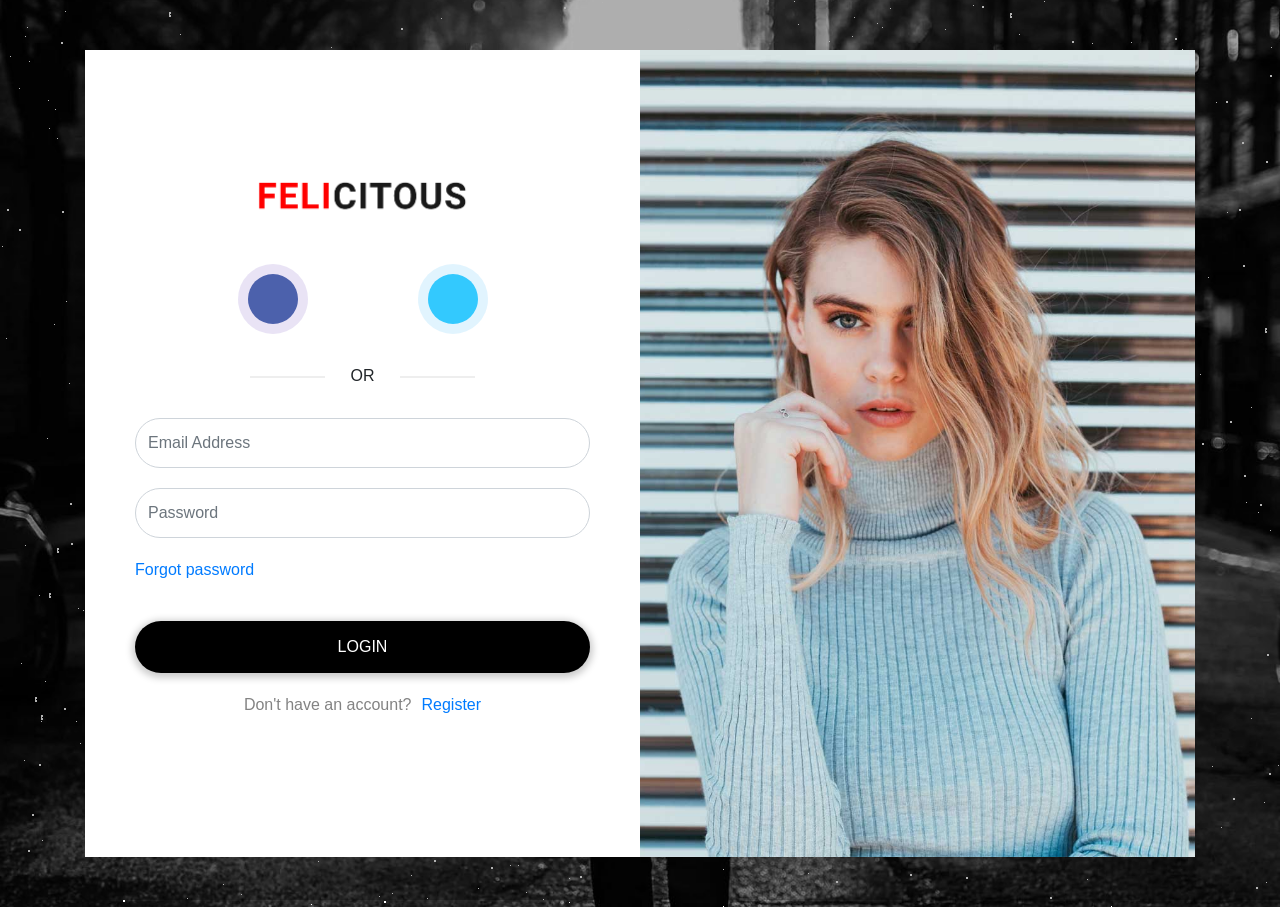
<file: felicitous/index.html>
<!DOCTYPE html>
<html lang="en">

<head>
    <meta charset="UTF-8">
    <meta http-equiv="X-UA-Compatible" content="IE=edge">
    <link rel="icon" href="images/favicon.jpg" type="image/jpg">
    <meta name="viewport" content="width=device-width, initial-scale=1">
    <title>Login </title>

    <!-- HTML5 shim and Respond.js for IE8 support of HTML5 elements and media queries -->
    <!-- WARNING: Respond.js doesn't work if you view the page via file:// -->
    <!--[if lt IE 9]>
		<script src="https://oss.maxcdn.com/html5shiv/3.7.3/html5shiv.min.js"></script>
		<script src="https://oss.maxcdn.com/respond/1.4.2/respond.min.js"></script>
		<![endif]-->
    <!-- Custom -->
    <link href="css/style.css" rel="stylesheet" type="text/css">
    <link href="css/responsive.css" rel="stylesheet" type="text/css">
    <link rel="stylesheet" href="https://cdnjs.cloudflare.com/ajax/libs/font-awesome/5.15.4/css/all.min.css">

    <!-- Scripts -->
    <script src="js/jquery.min.js"></script>
    <!-- Bootstrap -->
    <script src="js/popper.min.js"></script>
    <script src="js/bootstrap.min.js"></script>

    <script src="js/onload.js"></script>
    <script>
        $(window).load(function() {
            $('.load').fadeOut(700);
        });
    </script>


    <script src="js/wow.min.js"></script>
    <script src="js/custom.js"></script>

</head>

<body>


    <!--  loader -->
    <div class="load">
        <div class="lds-ripple">
            <div></div>
            <div></div>
        </div>
    </div>

    <div class="snow">
        <div id="stars1"></div>
        <div id="stars2"></div>
        <div id="stars3"></div>
        <div id="stars4"></div>
        <div id="stars5"></div>
    </div>





    <section class="login">
        <div class="container">

            <div class="row no-gutters">


                <div class="col-lg-6 wow fadeInLeft" data-wow-delay="1s">
                    <form class="content">


                        <img src="images/logo.png" class="logo" alt="">




                        <ul class="social-icons">
                            <li><a href="#"><i class="fa fa-facebook"></i></a></li>
                            <li><a href="#"><i class="fab fa-google"></i></a></li>
                            <li><a href="#"><i class="fa fa-linkedin"></i></a></li>
                          </ul>

                        <p class="or">OR</p>
                        <div class="form-group">
                            <input type="text" placeholder="Email Address" class="form-control">
                        </div>
                        <div class="form-group">
                            <input type="password" placeholder="Password" class="form-control">
                        </div>

                        <div class="form-group">
                            <a href="forgot.html" class="forget"> Forgot password</a>
                        </div>

                        <div class="form-group">
                            <button>login </button>
                            <p class="text-center">Don't have an account?<a href="/signup.html">Register</a></p>
                        </div>

                    </form>
                </div>


                <div class="col-lg-6 bg  wow fadeInRight" data-wow-delay="1s">



                </div>
            </div>

        </div>
    </section>







</body>

</html>
</file>
<file: felicitous/css/responsive.css>
No Content: https://templates.w3codemasters.com/felicitous/css/responsive.css
</file>
<file: felicitous/css/style.css>
@import "../css/bootstrap.min.css";
@import "../css/font-awesome.min.css";
@import "../css/snow.css";
@import url("../css/animate.css");
.load {
    position: fixed;
    width: 100%;
    height: 100%;
    text-align: center;
    align-items: center;
    justify-content: center;
    display: flex;
    z-index: 999999;
    top: 0px;
    background: #3a2323;
    background: radial-gradient(circle, #eee 0%, #b1b1b1 100%);
    filter: progid:DXImageTransform.Microsoft.gradient(startColorstr="#eeeeee", endColorstr="#b1b1b1", GradientType=1);
}

.load .lds-ripple {
    display: inline-block;
    position: relative;
    width: 64px;
    height: 64px;
}

.load .lds-ripple div {
    position: absolute;
    border: 4px solid #363636;
    opacity: 1;
    border-radius: 50%;
    animation: lds-ripple 1s cubic-bezier(0, 0.2, 0.8, 1) infinite;
}

.load .lds-ripple div:nth-child(2) {
    animation-delay: -0.5s;
}

@keyframes lds-ripple {
    0% {
        top: 28px;
        left: 28px;
        width: 0;
        height: 0;
        opacity: 1;
    }
    100% {
        top: -1px;
        left: -1px;
        width: 58px;
        height: 58px;
        opacity: 0;
    }
}

.pointer img {
    width: 50px;
    position: relative;
    left: -21px;
    top: -15px;
}

body {
    padding: 50px 0px;
    background: url(../images/bg2.jpg) no-repeat top;
    background-size: cover;
    background-position: center;
    position: relative;
    min-height: 100vh;
    background-attachment: fixed;
}

body:after {
    background-color: rgba(0, 0, 0, 0.3);
    position: fixed;
    width: 100%;
    height: 100%;
    top: 0px;
    left: 0px;
    z-index: 1;
    content: "";
}

body .login {
    margin: 0 auto;
    position: relative;
    z-index: 99;
}

body .login .content {
    padding: 120px 50px;
    background-color: #fff;
}

body .login .content.registerc {
    padding: 50px;
}

@media (max-width: 767px) {
    body .login .content {
        padding: 50px 20px !important;
    }
}

body .login .content img.logo {
    display: block;
    margin: 0 auto;
    width: 250px;
}

body .login .content ul {
    display: flex;
    padding: 0px;
    justify-content: space-between;
    align-items: center;
    width: 230px;
    margin: 50px auto 20px;
}

body .login .content ul li {
    display: inline-block;
}

body .login .content ul li a {
    text-decoration: none;
    color: #fff;
}

body .login .content ul li a i.fa {
    width: 50px;
    height: 50px;
    background-color: #ccc;
    display: flex;
    align-items: center;
    justify-content: center;
    border-radius: 100%;
    color: #fff;
    position: relative;
}

body .login .content ul li a i.fa.fa-facebook {
    background-color: #4867aa;
}

body .login .content ul li a i.fa.fa-facebook:after {
    content: "";
    position: absolute;
    width: 70px;
    height: 70px;
    background-color: rgba(103, 58, 183, 0.1411764706);
    border-radius: 50%;
    animation: scale1 1.5s alternate infinite ease-in;
}

body .login .content ul li a i.fa.fa-google-plus {
    background-color: #db4437;
}

body .login .content ul li a i.fa.fa-google-plus:after {
    content: "";
    position: absolute;
    width: 70px;
    height: 70px;
    background-color: rgba(203, 66, 73, 0.29);
    border-radius: 50%;
    animation: scale2 1.5s alternate infinite ease-in;
    animation-delay: 1s;
}

body .login .content ul li a i.fa.fa-linkedin {
    background-color: #33ccff;
}

body .login .content ul li a i.fa.fa-linkedin:after {
    content: "";
    position: absolute;
    width: 70px;
    height: 70px;
    background-color: rgba(59, 183, 245, 0.15);
    border-radius: 50%;
    animation: scale3 1.5s alternate infinite ease-in;
    animation-delay: 2s;
}

@keyframes scale1 {
    0% {
        transform: scale(0.8);
    }
    100% {
        transform: scale(1.1);
    }
}

@keyframes scale2 {
    0% {
        transform: scale(0.8);
    }
    100% {
        transform: scale(1.1);
    }
}

@keyframes scale3 {
    0% {
        transform: scale(0.8);
    }
    100% {
        transform: scale(1.1);
    }
}

body .login .content .or {
    text-align: center;
    position: relative;
    margin: 40px auto 30px;
    width: 25px;
}

body .login .content .or:before {
    background-color: #eee;
    width: 75px;
    height: 2px;
    content: "";
    position: absolute;
    top: 50%;
    left: 50px;
}

body .login .content .or:after {
    background-color: #eee;
    width: 75px;
    height: 2px;
    content: "";
    position: absolute;
    top: 50%;
    right: 50px;
}

body .login .content .form-group {
    margin-bottom: 20px;
}

body .login .content .form-group input {
    border-radius: 45px;
    min-height: 50px;
}

body .login .content p.text-center {
    color: #838383;
}

body .login .content p.text-center a {
    margin-left: 10px;
    display: inline-block;
}

body .login .content button {
    background: #000;
    width: 100%;
    text-align: center;
    border: none;
    color: #fff;
    text-transform: uppercase;
    padding: 14px 20px;
    margin: 39px 0px 20px;
    display: block;
    border-radius: 45px;
    box-shadow: 0px 2px 7px 3px #ccc;
    transition: 0.5s;
}

body .login .content button:hover {
    background: #ff6262;
    transition: 0.5s;
}

body .login .bg {
    background: url(../images/bg.jpg) no-repeat;
    background-position: center;
    background-size: cover;
    background-position: center;
}

body .login.forgot .bg {
    background: url(../images/bg4.jpg) no-repeat;
    background-position: center;
    background-size: cover;
    background-position: center;
}

body .login.forgot .bg {
    background: url(../images/bg4.jpg) no-repeat;
    background-position: center;
    background-size: cover;
    background-position: center;
}

body .login.register .bg {
    background: url(../images/bg5.jpg) no-repeat;
    background-position: center;
    background-size: cover;
    background-position: center;
}
</file>
